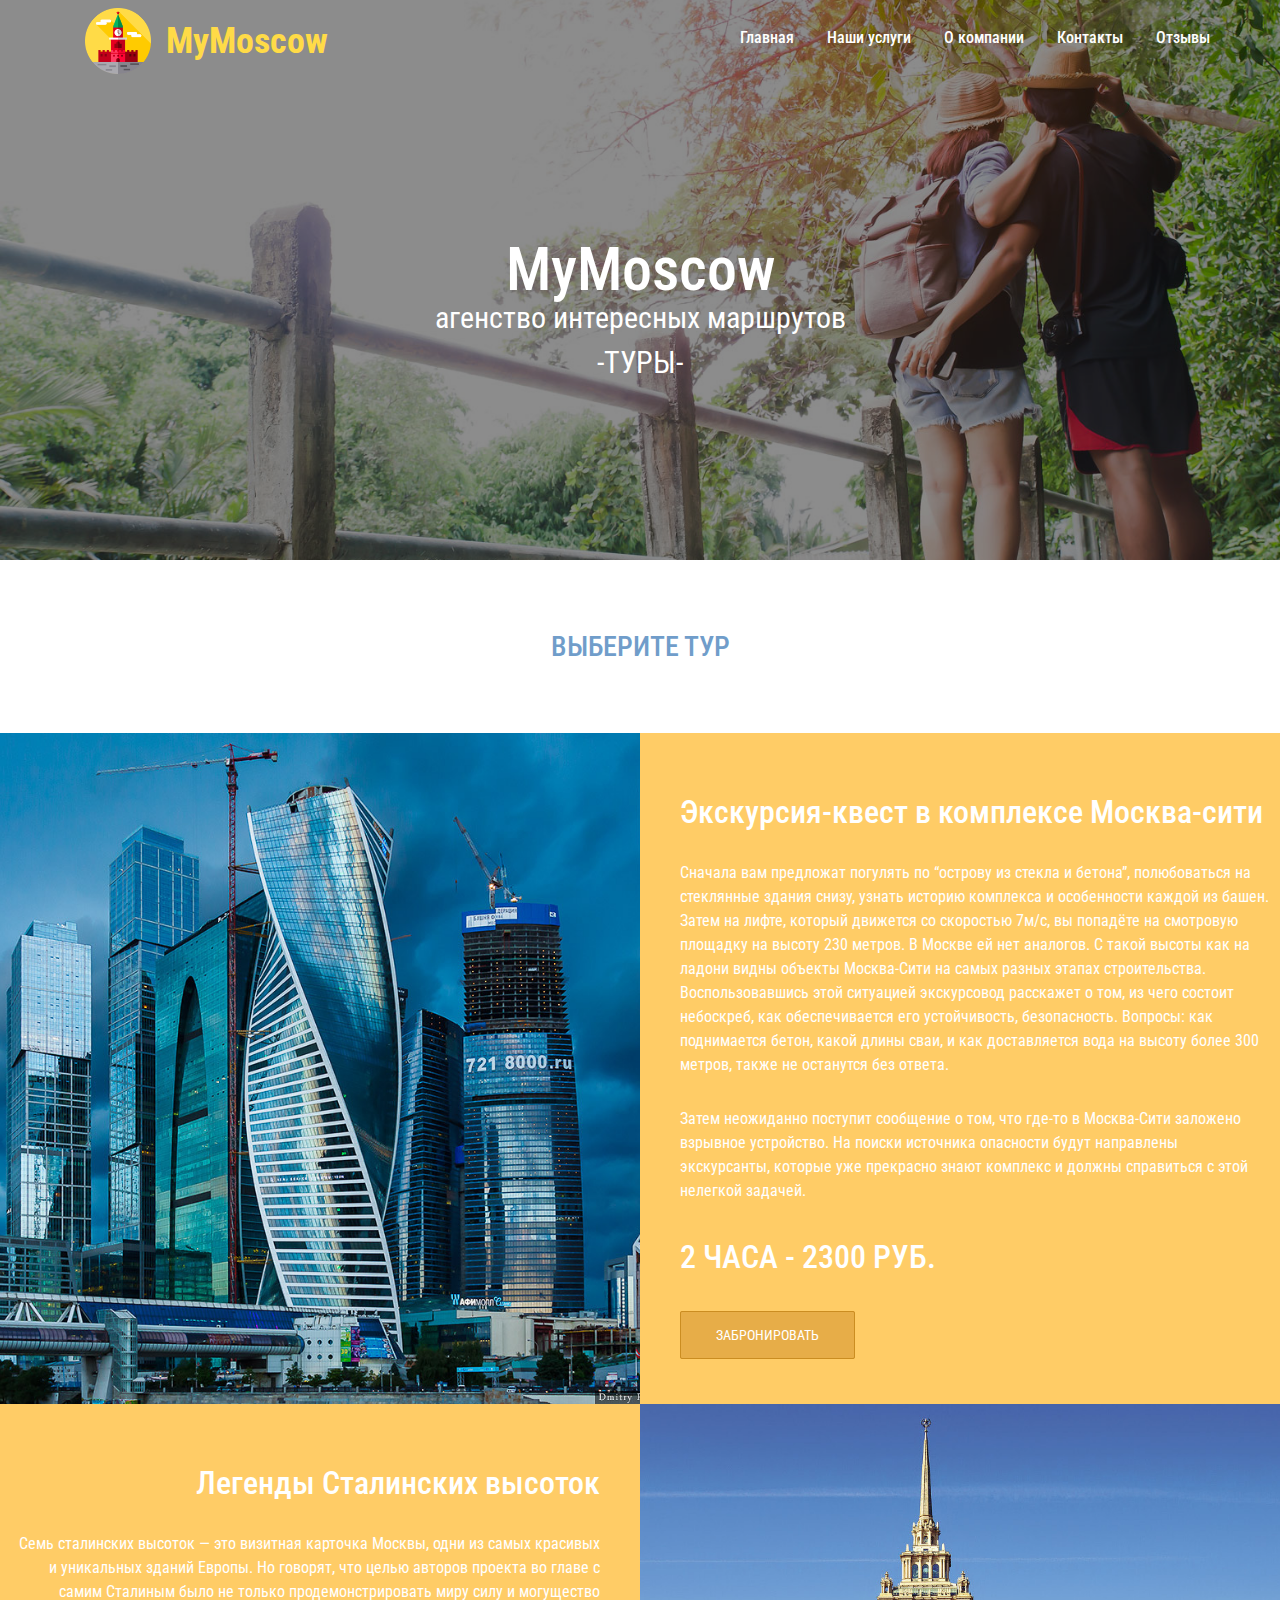
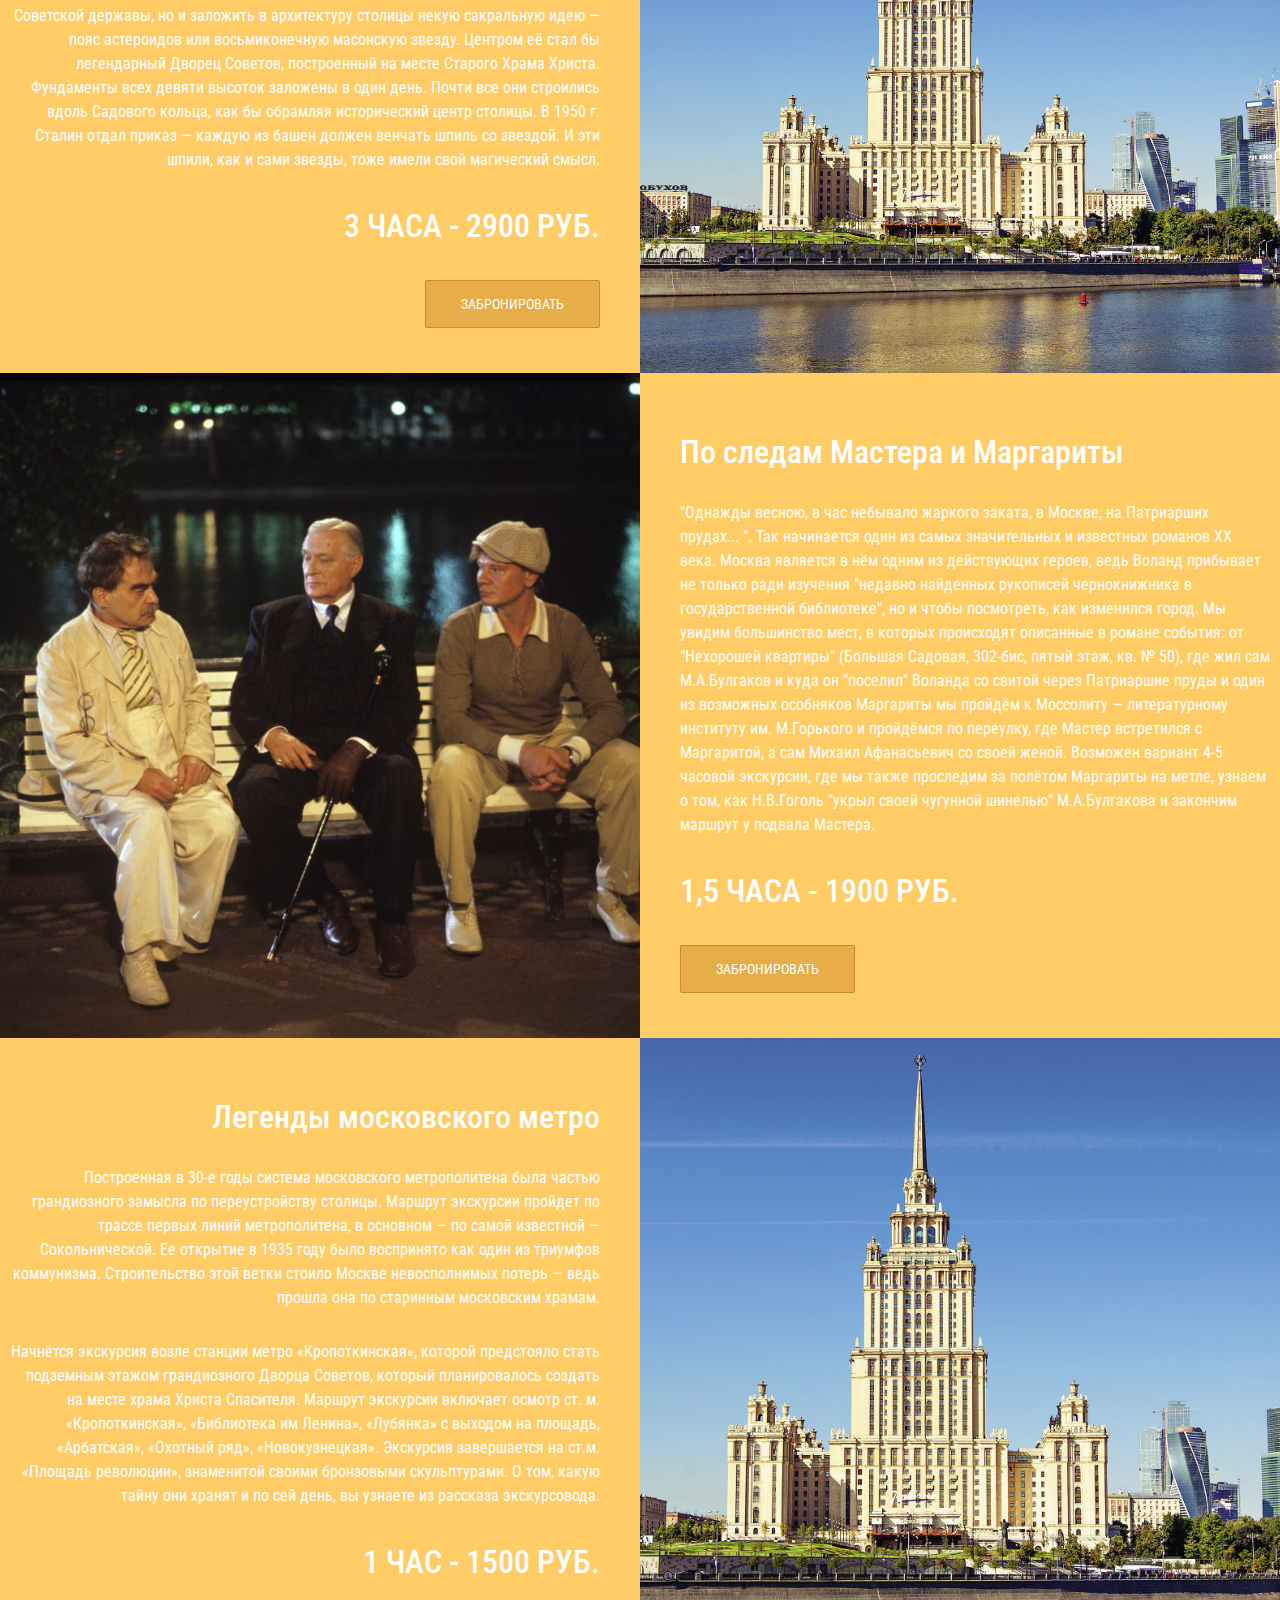
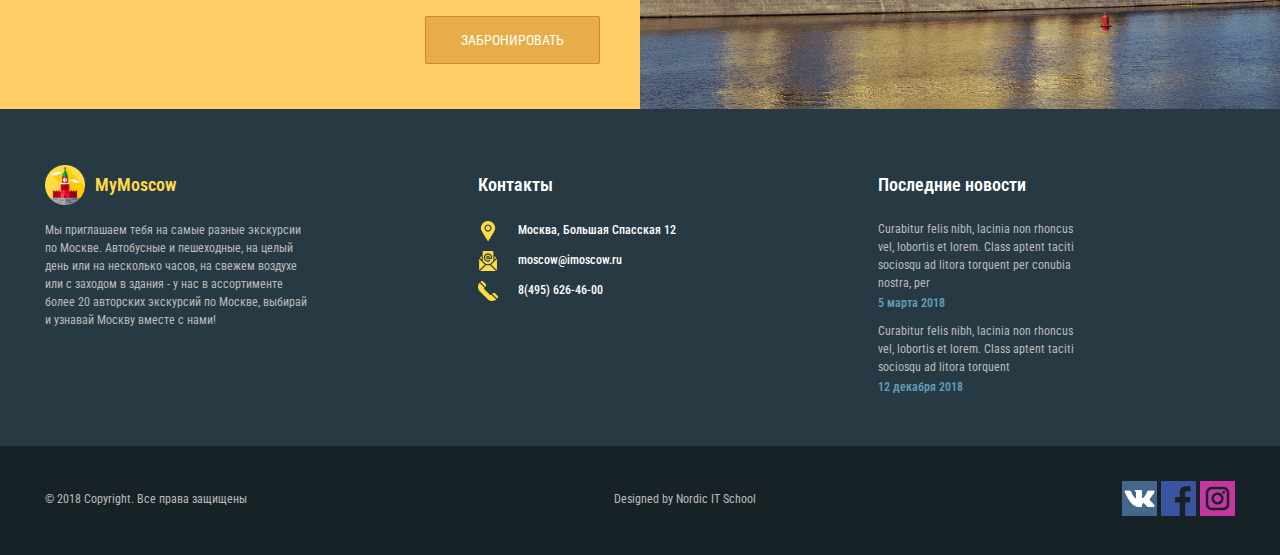
<file: html/trips.html>
<!DOCTYPE html>
<html lang="ru">
<head>
    <meta charset="UTF-8">
    <meta name="viewport" content="width=device-width, initial-scale=1.0">
    <link rel="stylesheet" href="../css/style_trips.css">
    <link href="https://fonts.googleapis.com/css?family=Roboto+Condensed:400,700" rel="stylesheet">
    <link rel="apple-touch-icon" sizes="57x57" href="../favicons/apple-icon-57x57.png">
    <link rel="apple-touch-icon" sizes="60x60" href="../favicons/apple-icon-60x60.png">
    <link rel="apple-touch-icon" sizes="72x72" href="../favicons/apple-icon-72x72.png">
    <link rel="apple-touch-icon" sizes="76x76" href="../favicons/apple-icon-76x76.png">
    <link rel="apple-touch-icon" sizes="114x114" href="../favicons/apple-icon-114x114.png">
    <link rel="apple-touch-icon" sizes="120x120" href="../favicons/apple-icon-120x120.png">
    <link rel="apple-touch-icon" sizes="144x144" href="../favicons/apple-icon-144x144.png">
    <link rel="apple-touch-icon" sizes="152x152" href="../favicons/apple-icon-152x152.png">
    <link rel="apple-touch-icon" sizes="180x180" href="../favicons/apple-icon-180x180.png">
    <link rel="icon" type="image/png" sizes="192x192"  href="../favicons/android-icon-192x192.png">
    <link rel="icon" type="image/png" sizes="32x32" href="../favicons/favicon-32x32.png">
    <link rel="icon" type="image/png" sizes="96x96" href="../favicons/favicon-96x96.png">
    <link rel="icon" type="image/png" sizes="16x16" href="../favicons/favicon-16x16.png">
    <link rel="manifest" href="../favicons/manifest.json">
    <meta name="msapplication-TileColor" content="#ffffff">
    <meta name="msapplication-TileImage" content="../favicons/ms-icon-144x144.png">
    <meta name="theme-color" content="#ffffff">
    <title>Туры</title>
</head>
<body>
    <div class="banner">
        <div class="banner-dark">
            <div class="banner-text">
                <div class="header">
                    <div class="header-logo">
                        <a class="header-logo-img" href="../index.html"></a>
                        <a href="../index.html">MyMoscow</a>
                    </div>
                    <div class="nav-btn">
                        <div class="nav-btn-line1"></div>
                        <div class="nav-btn-line2"></div>
                        <div class="nav-btn-line3"></div>
                    </div>                      
                    <div class="header-nav">
                        <a href="../index.html">Главная</a>
                        <div class="header-nav-numb2">
                            <a class="header-nav-serv" href="#">Наши услуги</a>
                            <div class="header-nav-services">
                                <a href="#">НЕОБЫЧНЫЕ МАРШРУТЫ</a>
                                <a href="#">КЛАССНЫЕ СУВЕНИРЫ</a>
                                <a href="#">ИНТЕРЕСНЫЕ ЭКСКУРСИИ</a>
                                <a href="#">ФОТОСЕССИИ В МОСКВЕ</a>
                                <a href="#">НОВЫЕ ЗНАКОМСТВА</a>
                                <a href="#">ЯРКИЕ ВПЕЧАТЛЕНИЯ</a>
                            </div>
                        </div>    
                        <a href="#">О компании</a>
                        <a href="../html/contacts.html">Контакты</a>
                        <a href="#">Отзывы</a>
                    </div>
                </div>
                <div class="banner-center">
                    <h1>MyMoscow</h1>
                    <p>агенство интересных маршрутов</p>
                    <p>-ТУРЫ-</p> 
                </div>
            </div>
        </div>
    </div> 
    <div class="trips">
        <div class="text-trips">
                <h2>ВЫБЕРИТЕ ТУР</h2>
        </div>
        <div class="trips-part">
            <div class="trips-part-img1"></div>
            <div class="trips-part-text1">
                <h3>Экскурсия-квест в комплексе Москва-сити</h3>
                <p>
                    Сначала вам предложат погулять по “острову из стекла и бетона”, полюбоваться 
                    на стеклянные здания снизу, узнать историю комплекса и особенности каждой из 
                    башен. Затем на лифте, который движется со скоростью 7м/с, вы попадёте на 
                    смотровую площадку на высоту 230 метров. В Москве ей нет аналогов. С такой 
                    высоты как на ладони видны объекты Москва-Сити на самых разных этапах 
                    строительства. Воспользовавшись этой ситуацией экскурсовод расскажет о том, 
                    из чего состоит небоскреб, как обеспечивается его устойчивость, безопасность. 
                    Вопросы: как поднимается бетон, какой длины сваи, и как доставляется вода на 
                    высоту более 300 метров, также не останутся без ответа.
                </p>
                <p>
                    Затем неожиданно поступит сообщение о том, что где-то в Москва-Сити заложено 
                    взрывное устройство. На поиски источника опасности будут направлены экскурсанты, 
                    которые уже прекрасно знают комплекс и должны справиться с этой нелегкой задачей. 
                </p>
                <p class="trips-part-text1-price">
                    2 ЧАСА - 2300 РУБ.
                </p>
                <a class="trips-part-text1-button" href="#">ЗАБРОНИРОВАТЬ</a>
            </div>
        </div>     
        <div class="trips-part2">
            <div class="trips-part-text2">
                <h3>Легенды Сталинских высоток</h3>
                <p>
                    Семь сталинских высоток — это визитная карточка Москвы, одни из самых красивых и 
                    уникальных зданий Европы. Но говорят, что целью авторов проекта во главе с самим 
                    Сталиным было не только продемонстрировать миру силу и могущество Советской державы, 
                    но и заложить в архитектуру столицы некую сакральную идею — пояс астероидов или 
                    восьмиконечную масонскую звезду. Центром её стал бы легендарный Дворец Советов, 
                    построенный на месте Старого Храма Христа. Фундаменты всех девяти высоток заложены 
                    в один день. Почти все они строились вдоль Садового кольца, как бы обрамляя исторический 
                    центр столицы. В 1950 г. Сталин отдал приказ — каждую из башен должен венчать шпиль со 
                    звездой. И эти шпили, как и сами звезды, тоже имели свой магический смысл. 
                </p>
                <p class="trips-part-text2-price">
                    3 ЧАСА - 2900 РУБ.
                </p>
                <a class="trips-part-text2-button" href="#">ЗАБРОНИРОВАТЬ</a>
            </div>
            <div class="trips-part-img2"></div>
        </div>     
        <div class="trips-part">
            <div class="trips-part-img3"></div>
            <div class="trips-part-text1">
                <h3>По следам Мастера и Маргариты</h3>
                <p>
                    "Однажды весною, в час небывало жаркого заката, в Москве, на Патриарших прудах... ". 
                    Так начинается один из самых значительных и известных романов XX века. Москва является 
                    в нём одним из действующих героев, ведь Воланд прибывает не только ради изучения "недавно 
                    найденных рукописей чернокнижника в государственной библиотеке", но и чтобы посмотреть, как 
                    изменился город. Мы увидим большинство мест, в которых происходят описанные в романе события: 
                    от "Нехорошей квартиры" (Большая Садовая, 302-бис, пятый этаж, кв. № 50), где жил сам М.А.Булгаков 
                    и куда он "поселил" Воланда со свитой через Патриаршие пруды и один из возможных особняков Маргариты 
                    мы пройдём к Моссолиту — литературному институту им. М.Горького и пройдёмся по переулку, где Мастер 
                    встретился с Маргаритой, а сам Михаил Афанасьевич со своей женой. Возможен вариант 4-5 часовой 
                    экскурсии, где мы также проследим за полётом Маргариты на метле, узнаем о том, как Н.В.Гоголь 
                    "укрыл своей чугунной шинелью" М.А.Булгакова и закончим маршрут у подвала Мастера. 
                </p>
                <p class="trips-part-text1-price">
                    1,5 ЧАСА - 1900 РУБ.
                </p>
                <a class="trips-part-text1-button" href="#">ЗАБРОНИРОВАТЬ</a>
            </div>
        </div> 
        <div class="trips-part2">
            <div class="trips-part-text2">
                <h3>Легенды московского метро</h3>
                <p>
                    Построенная в 30-е годы система московского метрополитена была частью грандиозного замысла по 
                    переустройству столицы. Маршрут экскурсии пройдет по трассе первых линий метрополитена, в 
                    основном — по самой известной — Сокольнической. Ее открытие в 1935 году было воспринято как 
                    один из триумфов коммунизма. Строительство этой ветки стоило Москве невосполнимых потерь — 
                    ведь прошла она по старинным московским храмам.
                </p>
                <p>
                    Начнётся экскурсия возле станции метро «Кропоткинская», которой предстояло стать подземным 
                    этажом грандиозного Дворца Советов, который планировалось создать на месте храма Христа Спасителя. 
                    Маршрут экскурсии включает осмотр ст. м. «Кропоткинская», «Библиотека им Ленина», «Лубянка» с 
                    выходом на площадь, «Арбатская», «Охотный ряд», «Новокузнецкая». Экскурсия завершается на ст.м. 
                    «Площадь революции», знаменитой своими бронзовыми скульптурами. О том, какую тайну они хранят и 
                    по сей день, вы узнаете из рассказа экскурсовода. 
                </p>
                <p class="trips-part-text2-price">
                    1 ЧАС - 1500 РУБ.
                </p>
                <a class="trips-part-text2-button" href="#">ЗАБРОНИРОВАТЬ</a>
            </div>
            <div class="trips-part-img4"></div>
            </div>     
        </div>    
    </div>    

    <div class="footerup">
        <div class="footerup-center">
            <div class="footerup-center-part1">
                <a class="footerup-center-part1-logo" href="../index.html"></a>
                <a href="../index.html">MyMoscow</a>
                <p>
                    Мы приглашаем тебя на самые разные экскурсии по Москве.
                    Автобусные и пешеходные, на целый день или на несколько
                    часов, на свежем воздухе или с заходом в здания - у нас 
                    в ассортименте более 20 авторских экскурсий по Москве,
                    выбирай и узнавай Москву вместе с нами!
                </p>
            </div>
            <div class="footerup-center-part2">
                <a href="../html/contacts.html">Контакты</a>
                <div class="footer-center-part2-contact1">
                    <div class="footerup-center-part2-adress"></div>
                    <div class="footerup-center-part2-adress-text">
                        <p>Москва, Большая Спасская 12</p>
                    </div>
                </div>
                <div class="footer-center-part2-contact2">
                    <div class="footerup-center-part2-mail"></div>
                    <div class="footerup-center-part2-mail-text">
                        <p>moscow@imoscow.ru</p>
                    </div>
                </div>
                <div class="footer-center-part2-contact3">
                    <div class="footerup-center-part2-tel"></div>
                    <div class="footerup-center-part2-tel-text">
                        <p>8(495) 626-46-00</p>
                    </div>
                </div>
            </div>
            <div class="footerup-center-part3">
                <a href="#" class="footerup-center-part3-news">Последние новости</a>
                <div class="footerup-center-part3-text">
                    <div class="footerup-center-part3-newstext">
                        <p>
                                Curabitur felis nibh, lacinia non rhoncus vel,
                                lobortis et lorem. Class aptent taciti sociosqu 
                                ad litora torquent per conubia nostra, per
                        </p>
                        <a href="#">5 марта 2018</a>
                    </div>
                    <div class="footerup-center-part3-newstext">
                        <p>
                                Curabitur felis nibh, lacinia non rhoncus vel,
                                lobortis et lorem. Class aptent taciti sociosqu 
                                ad litora torquent 
                        </p>
                        <a href="#">12 декабря 2018</a>
                    </div>
                </div>    
            </div>
        </div>
    </div>
    <div class="footerbottom">
        <div class="footerbottom-text">
            <div class="footerbottom-text-part1">
                <p>© 2018 Copyright. Все права защищены</p>
            </div>
            <div class="footerbottom-text-part1">
                    <p>Designed by Nordic IT School</p>
            </div>
            <div class="footerbottom-text-part1">
                    <a href="#"><img src="../social/vk.png" alt="Вконтакте"></a>
                    <a href="#"><img src="../social/facebook.png" alt="Facebook"></a>
                    <a href="#"><img src="../social/instagram.png" alt="Instagram"></a>
            </div>
        </div>
    </div>

    <script src="../scripts/jquery-3.3.1.min.js"></script>
    <script src="../scripts/main.js"></script>
</body>
</html>
</file>
<file: css/style_trips.css>
@charset "UTF-8";
* {
  margin: 0;
  padding: 0;
  border: 0;
  font-family: 'Roboto Condensed', sans-serif;
}

.banner {
  background: url(../images/top1.jpg) center center/cover no-repeat;
  height: 560px;
  top: 0;
}

.banner-dark {
  background: rgba(0, 0, 0, 0.452) center center/cover no-repeat;
  height: 560px;
  top: 0;
}

.banner-text {
  max-width: 1140px;
  left: 0;
  right: 0;
  margin: 0 auto;
  position: relative;
  top: 20px;
  text-align: center;
}

@media (min-width: 451px) and (max-width: 750px) {
  .banner-text {
    top: 0;
  }
}

@media (max-width: 450px) {
  .banner-text {
    top: 0;
  }
}

.header {
  display: -webkit-box;
  display: -ms-flexbox;
  display: flex;
  -webkit-box-pack: justify;
      -ms-flex-pack: justify;
          justify-content: space-between;
}

@media (min-width: 451px) and (max-width: 750px) {
  .header {
    position: relative;
  }
}

@media (max-width: 450px) {
  .header {
    position: relative;
  }
}

.header-logo-img {
  background: url(../icons/spasskaya-tower.png) center center/contain no-repeat;
  padding: 33px;
  margin: 15px;
}

@media (min-width: 751px) and (max-width: 900px) {
  .header-logo-img {
    padding: 31px;
  }
}

@media (min-width: 451px) and (max-width: 750px) {
  .header-logo-img {
    padding: 29px;
  }
}

@media (max-width: 450px) {
  .header-logo-img {
    padding: 27px;
  }
}

@media (min-width: 451px) and (max-width: 750px) {
  .header-logo {
    margin-top: 15px;
  }
}

@media (max-width: 450px) {
  .header-logo {
    margin-top: 15px;
  }
}

.header-logo a {
  text-decoration: none;
  color: #ffdb47;
  font-weight: bold;
  font-size: 36px;
  position: relative;
}

@media (min-width: 751px) and (max-width: 900px) {
  .header-logo a {
    font-size: 40px;
  }
}

@media (min-width: 451px) and (max-width: 750px) {
  .header-logo a {
    font-size: 38px;
  }
}

@media (max-width: 450px) {
  .header-logo a {
    font-size: 36px;
  }
}

.header-logo a:not(.header-logo-img):before {
  content: "";
  position: absolute;
  margin: 0 auto;
  left: 0;
  height: 3px;
  bottom: -5px;
  width: 0;
  background-color: #ffdb47;
  text-align: center;
  -webkit-transition: 0.5s all;
  transition: 0.5s all;
}

.header-logo a:not(.header-logo-img):hover:before {
  width: 100%;
}

.nav-btn {
  width: 40px;
  height: 30px;
  position: absolute;
  right: 15px;
  display: none;
  cursor: pointer;
  z-index: 999999;
  position: fixed;
  -webkit-transition: 0.5s all;
  transition: 0.5s all;
}

@media (min-width: 451px) and (max-width: 750px) {
  .nav-btn {
    display: block;
    z-index: 999999;
    top: 15px;
  }
}

@media (max-width: 450px) {
  .nav-btn {
    display: block;
    z-index: 999999;
    top: 15px;
  }
}

.nav-btn-line1 {
  top: 0;
  width: 100%;
  height: 3px;
  background-color: white;
  border-radius: 4px;
  -webkit-box-shadow: 0 0 7px black;
          box-shadow: 0 0 7px black;
  -webkit-transition: 0.5s all;
  transition: 0.5s all;
  position: absolute;
}

.nav-btn-line2 {
  height: 3px;
  width: 100%;
  top: 43%;
  background-color: white;
  border-radius: 4px;
  -webkit-box-shadow: 0 0 7px black;
          box-shadow: 0 0 7px black;
  -webkit-transition: 0.1s all;
  transition: 0.1s all;
  position: absolute;
}

.nav-btn-line3 {
  bottom: 0;
  width: 100%;
  height: 3px;
  background-color: white;
  border-radius: 4px;
  -webkit-box-shadow: 0 0 7px black;
          box-shadow: 0 0 7px black;
  -webkit-transition: 0.5s all;
  transition: 0.5s all;
  position: absolute;
}

.header-nav {
  width: 470px;
  display: -webkit-box;
  display: -ms-flexbox;
  display: flex;
  -webkit-box-pack: justify;
      -ms-flex-pack: justify;
          justify-content: space-between;
}

@media (min-width: 751px) and (max-width: 900px) {
  .header-nav {
    width: 53%;
  }
}

@media (min-width: 451px) and (max-width: 750px) {
  .header-nav {
    left: 100%;
    position: absolute;
    width: 100%;
    -webkit-box-orient: vertical;
    -webkit-box-direction: normal;
        -ms-flex-direction: column;
            flex-direction: column;
    background-color: white;
    z-index: 999998;
    display: none;
    padding: 30px 0;
    font-size: 24px;
  }
}

@media (max-width: 450px) {
  .header-nav {
    left: 100%;
    position: absolute;
    width: 100%;
    -webkit-box-orient: vertical;
    -webkit-box-direction: normal;
        -ms-flex-direction: column;
            flex-direction: column;
    background-color: white;
    z-index: 999998;
    display: none;
    padding: 30px 0;
    font-size: 20px;
  }
}

.header-nav a {
  text-decoration: none;
  color: white;
  font-weight: 500;
  line-height: 35px;
  position: relative;
}

@media (min-width: 451px) and (max-width: 750px) {
  .header-nav a {
    color: #394b50;
    display: block;
  }
}

@media (max-width: 450px) {
  .header-nav a {
    color: #394b50;
    display: block;
  }
}

.header-nav a:before {
  content: "";
  position: absolute;
  right: 0;
  bottom: 5px;
  margin: auto;
  height: 2px;
  width: 0;
  background-color: white;
  -webkit-transition: 0.5s all;
  transition: 0.5s all;
}

@media (min-width: 451px) and (max-width: 750px) {
  .header-nav a:before {
    display: none;
  }
}

@media (max-width: 450px) {
  .header-nav a:before {
    display: none;
  }
}

.header-nav a:hover:before {
  width: 100%;
}

@media (min-width: 451px) and (max-width: 750px) {
  .header-nav a:hover {
    color: #709dca;
  }
}

@media (max-width: 450px) {
  .header-nav a:hover {
    color: #709dca;
  }
}

/* всплывающее меню */
.header-nav-numb2 {
  position: relative;
}

.header-nav-numb2:hover .header-nav-services {
  display: block;
}

.header-nav-numb2 a {
  white-space: nowrap;
}

.header-nav-numb2 a:before {
  bottom: -12px;
}

.header-nav-services {
  background: #709dca;
  display: none;
  position: absolute;
  text-align: left;
  border: 2px solid white;
  border-radius: 0 20px 20px 20px;
  padding: 10px;
  z-index: 999999;
}

@media (min-width: 451px) and (max-width: 750px) {
  .header-nav-services {
    background: white;
    display: none;
    position: static;
    text-align: center;
    padding: 10px;
    z-index: 999999;
    font-size: 12px;
  }
}

@media (max-width: 450px) {
  .header-nav-services {
    background: white;
    display: none;
    position: static;
    text-align: center;
    padding: 10px;
    z-index: 999999;
    font-size: 12px;
  }
}

.banner-center {
  position: absolute;
  left: 0;
  right: 0;
  top: 220px;
  bottom: 0;
  text-align: center;
  margin: 0 auto;
  height: 221px;
}

h1 {
  font-size: 60px;
  color: white;
  font-weight: 500;
  line-height: 1;
}

@media (min-width: 751px) and (max-width: 900px) {
  h1 {
    font-size: 46px;
  }
}

@media (min-width: 451px) and (max-width: 750px) {
  h1 {
    font-size: 42px;
  }
}

@media (max-width: 450px) {
  h1 {
    font-size: 40px;
  }
}

.banner-center p {
  color: white;
  font-size: 30px;
  margin-bottom: 10px;
}

@media (min-width: 751px) and (max-width: 900px) {
  .banner-center p {
    font-size: 22px;
    margin-bottom: 65px;
  }
}

@media (min-width: 451px) and (max-width: 750px) {
  .banner-center p {
    font-size: 18px;
    margin-bottom: 60px;
  }
}

@media (max-width: 450px) {
  .banner-center p {
    font-size: 16px;
    margin-bottom: 60px;
  }
}

.trips {
  left: 0;
  right: 0;
  margin: 0 auto;
}

.text-trips {
  max-width: 1400px;
  left: 0;
  right: 0;
  margin: 0 auto;
  text-align: center;
}

h2 {
  margin: 70px 0;
  color: #709dca;
  font-size: 28px;
  font-weight: 500;
}

@media (max-width: 450px) {
  h2 {
    margin: 30px 0;
  }
}

@media (min-width: 451px) and (max-width: 750px) {
  h2 {
    margin: 50px 0;
  }
}

.trips-part {
  left: 0;
  right: 0;
  display: -webkit-box;
  display: -ms-flexbox;
  display: flex;
}

@media (max-width: 450px) {
  .trips-part {
    -webkit-box-orient: vertical;
    -webkit-box-direction: normal;
        -ms-flex-direction: column;
            flex-direction: column;
  }
}

@media (min-width: 451px) and (max-width: 750px) {
  .trips-part {
    -webkit-box-orient: vertical;
    -webkit-box-direction: normal;
        -ms-flex-direction: column;
            flex-direction: column;
  }
}

.trips-part-img1 {
  background: url(../images/3_01.jpg) center center/cover no-repeat;
  width: 50%;
}

@media (max-width: 450px) {
  .trips-part-img1 {
    width: 100%;
    height: 350px;
  }
}

@media (min-width: 451px) and (max-width: 750px) {
  .trips-part-img1 {
    width: 100%;
    height: 350px;
  }
}

.trips-part-text1 {
  width: 50%;
  -webkit-box-sizing: border-box;
          box-sizing: border-box;
  background: #ffcc66;
  padding: 60px 10px 20px 40px;
  font-size: 16px;
  text-align: left;
}

@media (max-width: 450px) {
  .trips-part-text1 {
    width: 100%;
  }
}

@media (min-width: 451px) and (max-width: 750px) {
  .trips-part-text1 {
    width: 100%;
  }
}

h3 {
  color: white;
  font-size: 32px;
  font-weight: 500;
}

.trips-part-text1 p {
  max-width: 700px;
  color: white;
  line-height: 1.5;
  margin-top: 30px;
}

.trips-part-text1-price {
  font-size: 32px;
  font-weight: 500;
  margin-bottom: 5px;
}

.trips-part-text1-button {
  color: white;
  text-decoration: none;
  background: #e7ad48;
  border: 1px solid #cb8d21;
  border-radius: 2px;
  padding: 15px 35px;
  line-height: 7;
  font-size: 14px;
  position: relative;
}

.trips-part-text1-button:before {
  content: "";
  position: absolute;
  background-color: #cb8d21;
  left: 0;
  bottom: 0;
  height: 100%;
  width: 0;
  margin: auto;
  -webkit-transition: 0.5s all;
  transition: 0.5s all;
  opacity: 0.5;
}

.trips-part-text1-button:hover:before {
  width: 100%;
}

.trips-part2 {
  left: 0;
  right: 0;
  display: -webkit-box;
  display: -ms-flexbox;
  display: flex;
}

@media (max-width: 450px) {
  .trips-part2 {
    -webkit-box-orient: vertical;
    -webkit-box-direction: reverse;
        -ms-flex-direction: column-reverse;
            flex-direction: column-reverse;
  }
}

@media (min-width: 451px) and (max-width: 750px) {
  .trips-part2 {
    -webkit-box-orient: vertical;
    -webkit-box-direction: reverse;
        -ms-flex-direction: column-reverse;
            flex-direction: column-reverse;
  }
}

.trips-part-img2 {
  background: url(../images/2_02.jpg) center center/cover no-repeat;
  width: 50%;
}

@media (max-width: 450px) {
  .trips-part-img2 {
    width: 100%;
    height: 350px;
  }
}

@media (min-width: 451px) and (max-width: 750px) {
  .trips-part-img2 {
    width: 100%;
    height: 350px;
  }
}

.trips-part-text2 {
  width: 50%;
  -webkit-box-sizing: border-box;
          box-sizing: border-box;
  background: #ffcc66;
  padding: 60px 40px 20px 10px;
  font-size: 16px;
  text-align: right;
}

@media (max-width: 450px) {
  .trips-part-text2 {
    width: 100%;
  }
}

@media (min-width: 451px) and (max-width: 750px) {
  .trips-part-text2 {
    width: 100%;
  }
}

.trips-part-text2 p {
  max-width: 700px;
  color: white;
  line-height: 1.5;
  margin-top: 30px;
  margin-left: auto;
  text-align: right;
}

.trips-part-text2-price {
  font-size: 32px;
  font-weight: 500;
  margin-bottom: 5px;
}

.trips-part-text2-button {
  color: white;
  text-decoration: none;
  background: #e7ad48;
  border: 1px solid #cb8d21;
  border-radius: 2px;
  padding: 15px 35px;
  line-height: 7;
  font-size: 14px;
  position: relative;
}

.trips-part-text2-button:before {
  content: "";
  position: absolute;
  background-color: #cb8d21;
  left: 0;
  bottom: 0;
  height: 100%;
  width: 0;
  margin: auto;
  -webkit-transition: 0.5s all;
  transition: 0.5s all;
  opacity: 0.5;
}

.trips-part-text2-button:hover:before {
  width: 100%;
}

.trips-part-img3 {
  background: url(../images/3_03.jpg) center center/cover no-repeat;
  width: 50%;
}

@media (max-width: 450px) {
  .trips-part-img3 {
    width: 100%;
    height: 350px;
  }
}

@media (min-width: 451px) and (max-width: 750px) {
  .trips-part-img3 {
    width: 100%;
    height: 350px;
  }
}

.trips-part-img4 {
  background: url(../images/2_02.jpg) center center/cover no-repeat;
  width: 50%;
}

@media (max-width: 450px) {
  .trips-part-img4 {
    width: 100%;
    height: 350px;
  }
}

@media (min-width: 451px) and (max-width: 750px) {
  .trips-part-img4 {
    width: 100%;
    height: 350px;
  }
}

.footerup {
  background: #273a43;
}

.footerup-center {
  max-width: 1190px;
  left: 0;
  right: 0;
  margin: 0 auto;
  display: -webkit-box;
  display: -ms-flexbox;
  display: flex;
  -webkit-box-pack: justify;
      -ms-flex-pack: justify;
          justify-content: space-between;
  text-align: left;
  padding: 40px 0;
}

@media (min-width: 751px) and (max-width: 900px) {
  .footerup-center {
    max-width: 900px;
    padding: 20px;
  }
}

@media (min-width: 451px) and (max-width: 750px) {
  .footerup-center {
    max-width: 750px;
    padding: 20px;
    -ms-flex-wrap: wrap;
        flex-wrap: wrap;
  }
}

@media (max-width: 450px) {
  .footerup-center {
    max-width: 450px;
    padding: 20px;
    -webkit-box-orient: vertical;
    -webkit-box-direction: normal;
        -ms-flex-direction: column;
            flex-direction: column;
  }
}

.footerup-center-part1 {
  width: 30%;
  max-width: 270px;
}

@media (min-width: 451px) and (max-width: 750px) {
  .footerup-center-part1 {
    width: 45%;
  }
}

@media (max-width: 450px) {
  .footerup-center-part1 {
    width: 75%;
  }
}

.footerup-center-part1-logo {
  background: url(../icons/spasskaya-tower.png) left center/contain no-repeat;
  padding: 20px;
}

.footerup-center-part1 a {
  color: #ffdb47;
  text-decoration: none;
  font-size: 18px;
  font-weight: 600;
  margin-right: 10px;
  line-height: 4;
  position: relative;
}

.footerup-center-part1 a:not(.footerup-center-part1-logo):before {
  content: "";
  position: absolute;
  margin: 0 auto;
  left: 0;
  height: 2px;
  bottom: -5px;
  width: 0;
  background-color: #ffdb47;
  text-align: center;
  -webkit-transition: 0.5s all;
  transition: 0.5s all;
}

.footerup-center-part1 a:not(.header-logo-img):hover:before {
  width: 100%;
}

.footerup-center-part1 p {
  color: #bcbcbc;
  font-size: 12px;
  line-height: 1.5;
}

.footerup-center-part2 {
  width: 20%;
}

@media (min-width: 451px) and (max-width: 750px) {
  .footerup-center-part2 {
    width: 45%;
  }
}

@media (max-width: 450px) {
  .footerup-center-part2 {
    width: 75%;
  }
}

.footerup-center-part2 a {
  text-decoration: none;
  color: white;
  font-weight: 600;
  font-size: 18px;
  line-height: 4;
  position: relative;
}

.footerup-center-part2 a:before {
  content: "";
  position: absolute;
  left: 0;
  bottom: -5px;
  background-color: white;
  height: 1px;
  width: 0;
  -webkit-transition: 0.5s all;
  transition: 0.5s all;
}

.footerup-center-part2 a:hover:before {
  width: 100%;
}

.footer-center-part2-contact1 {
  display: -webkit-box;
  display: -ms-flexbox;
  display: flex;
  margin-bottom: 10px;
}

.footerup-center-part2-adress {
  background: url(../icons/placeholder.png) left center/contain no-repeat;
  padding: 10px;
}

.footerup-center-part2-adress-text p {
  color: white;
  font-weight: 500;
  font-size: 12px;
  margin-left: 20px;
  line-height: 1.5;
}

.footer-center-part2-contact2 {
  display: -webkit-box;
  display: -ms-flexbox;
  display: flex;
  margin-bottom: 10px;
}

.footerup-center-part2-mail {
  background: url(../icons/mail.png) left center/contain no-repeat;
  padding: 10px;
}

.footerup-center-part2-mail-text p {
  color: white;
  font-weight: 500;
  font-size: 12px;
  margin-left: 20px;
  line-height: 1.5;
}

.footer-center-part2-contact3 {
  display: -webkit-box;
  display: -ms-flexbox;
  display: flex;
}

.footerup-center-part2-tel {
  background: url(../icons/telephone.png) left center/contain no-repeat;
  padding: 10px;
}

.footerup-center-part2-tel-text p {
  color: white;
  font-weight: 500;
  font-size: 12px;
  margin-left: 20px;
  line-height: 1.5;
}

.footerup-center-part3 {
  margin-top: 22px;
  width: 30%;
}

@media (min-width: 451px) and (max-width: 750px) {
  .footerup-center-part3 {
    width: 45%;
  }
}

@media (max-width: 450px) {
  .footerup-center-part3 {
    width: 75%;
  }
}

.footerup-center-part3-text {
  margin-top: 22px;
}

.footerup-center-part3-newstext a {
  color: #619cb7;
  line-height: 1.5;
  text-decoration: none;
  font-size: 12px;
  font-weight: 600;
}

.footerup-center-part3-newstext a:hover {
  color: #e745cc;
}

.footerup-center-part3-newstext {
  margin-bottom: 10px;
  max-width: 210px;
}

.footerup-center-part3-news {
  text-decoration: none;
  color: white;
  font-weight: 600;
  font-size: 18px;
  line-height: 1.5;
  position: relative;
}

.footerup-center-part3-news:before {
  content: "";
  position: absolute;
  left: 0;
  bottom: -5px;
  background-color: white;
  width: 0;
  height: 1px;
  margin: auto;
  -webkit-transition: 0.5s all;
  transition: 0.5s all;
}

.footerup-center-part3-news:hover:before {
  width: 100%;
}

.footerup-center-part3 p {
  color: #bcbcbc;
  font-size: 12px;
  line-height: 1.5;
}

.footerbottom {
  background: #172227;
}

.footerbottom-text {
  left: 0;
  right: 0;
  max-width: 1190px;
  margin: 0 auto;
  display: -webkit-box;
  display: -ms-flexbox;
  display: flex;
  padding: 35px 0;
  -webkit-box-pack: justify;
      -ms-flex-pack: justify;
          justify-content: space-between;
}

@media (min-width: 751px) and (max-width: 900px) {
  .footerbottom-text {
    max-width: 900px;
    padding: 35px 20px;
  }
}

@media (min-width: 451px) and (max-width: 750px) {
  .footerbottom-text {
    max-width: 750px;
    padding: 30px 20px;
    -webkit-box-orient: vertical;
    -webkit-box-direction: normal;
        -ms-flex-direction: column;
            flex-direction: column;
  }
}

@media (max-width: 450px) {
  .footerbottom-text {
    max-width: 450px;
    padding: 25px 20px;
    -webkit-box-orient: vertical;
    -webkit-box-direction: normal;
        -ms-flex-direction: column;
            flex-direction: column;
  }
}

.footerbottom-text-part1 p {
  color: #bcbcbc;
  font-size: 12px;
  line-height: 3;
}

.footerbottom-text-part1 img {
  width: 35px;
}
/*# sourceMappingURL=style_trips.css.map */
</file>
